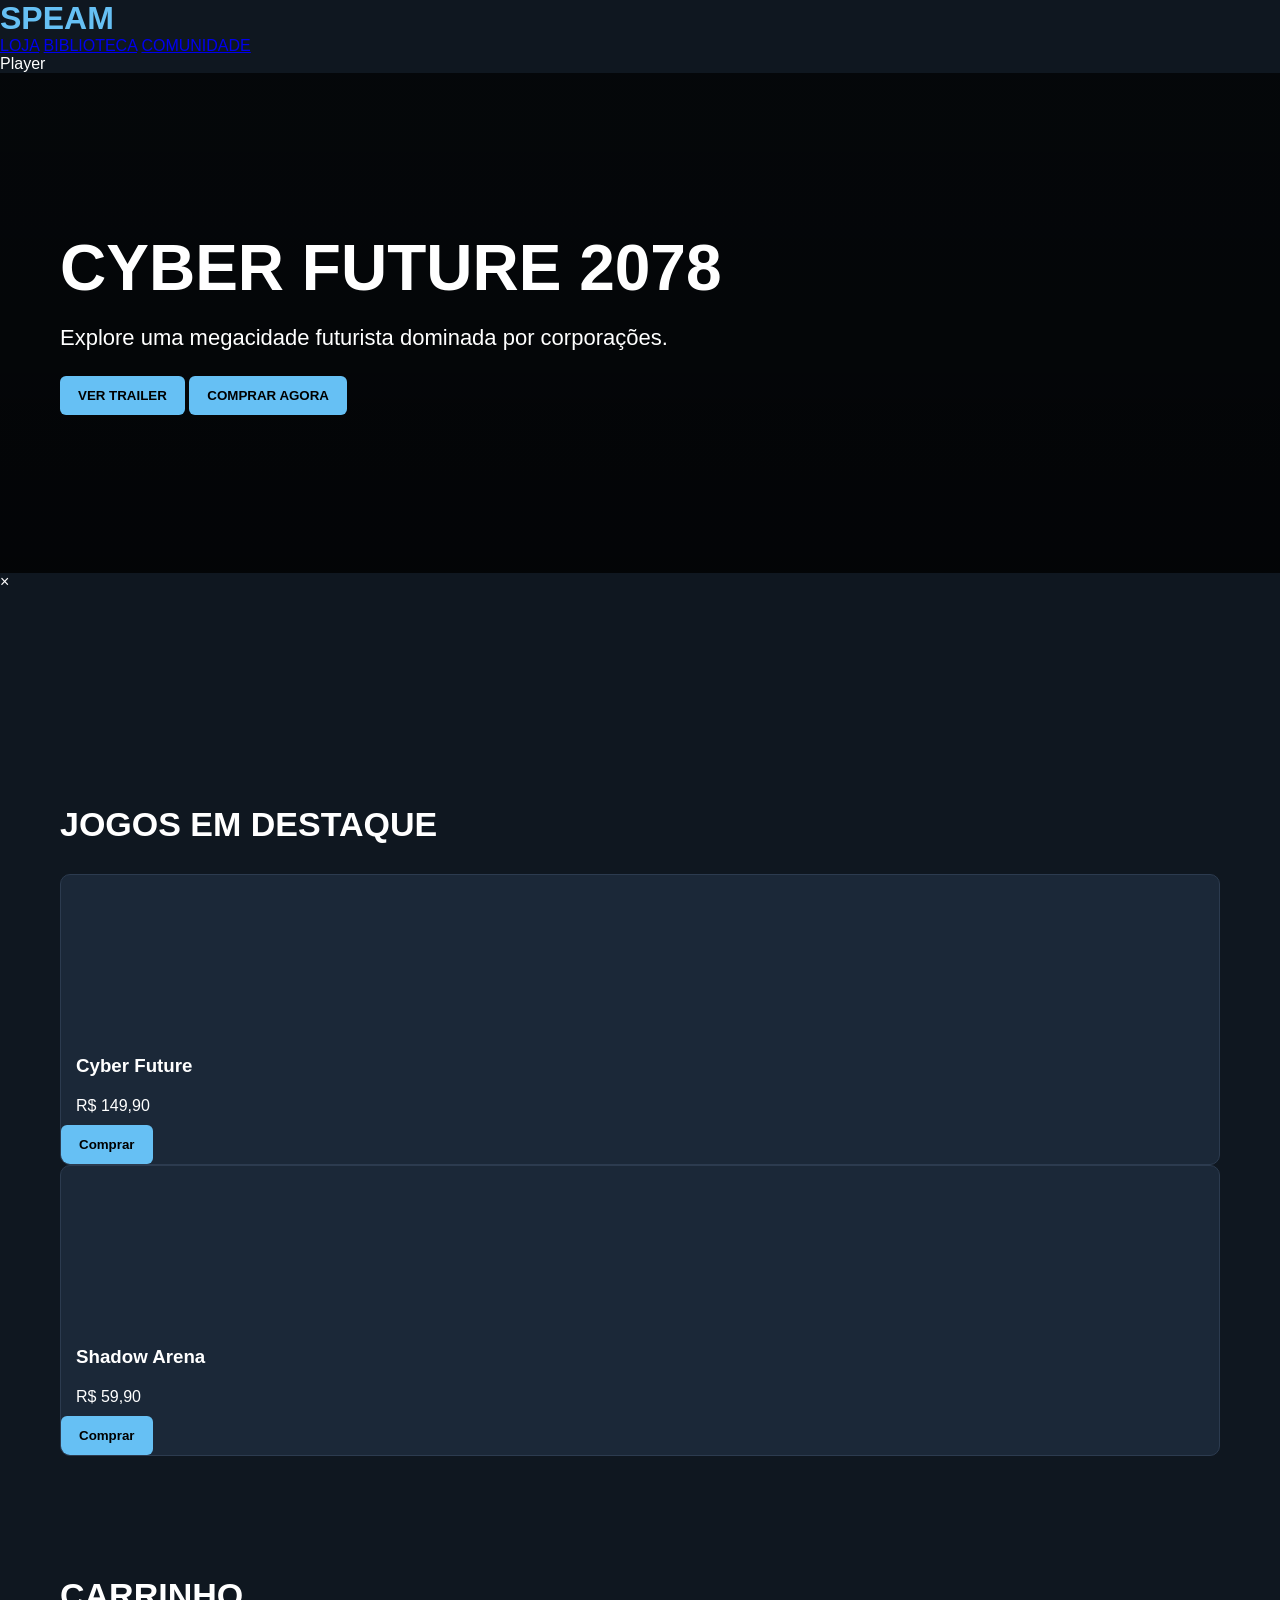
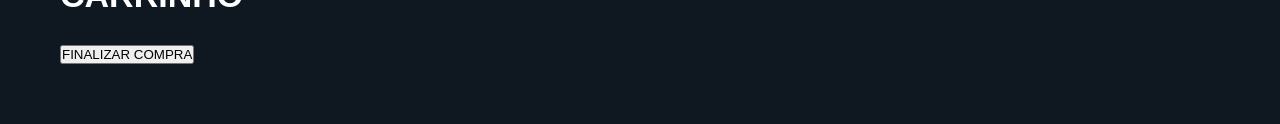
<file: index.html>
<!DOCTYPE html>
<html lang="pt-br">
<head>
<meta charset="UTF-8">
<meta name="viewport" content="width=device-width, initial-scale=1.0">
<title>SPEAM+</title>
<link rel="stylesheet" href="style.css">
</head>
<body>

<div class="topbar">
  <div class="logo">SPEAM</div>

  <div class="menu">
    <a href="#">LOJA</a>
    <a href="#">BIBLIOTECA</a>
    <a href="#">COMUNIDADE</a>
  </div>

  <div class="profile">
    <span id="user">Player</span>
  </div>
</div>

<section class="hero">
  <div class="hero-overlay"></div>

  <div class="hero-content">
    <h1>CYBER FUTURE 2078</h1>

    <p>
      Explore uma megacidade futurista dominada por corporações.
    </p>

    <div class="hero-buttons">
      <button onclick="watchTrailer()">VER TRAILER</button>
      <button onclick="buyNow()">COMPRAR AGORA</button>
    </div>
  </div>
</section>

<div id="trailerModal" class="modal">
  <div class="modal-content">
    <span class="close" onclick="closeTrailer()">×</span>

    <iframe
      id="trailerFrame"
      width="100%"
      height="100%"
      src=""
      title="Trailer"
      frameborder="0"
      allowfullscreen>
    </iframe>
  </div>
</div>

<section class="section">
  <h2>JOGOS EM DESTAQUE</h2>

  <div class="grid">

    <div class="card">
      <div class="thumb t1"></div>

      <div class="card-content">
        <h3>Cyber Future</h3>
        <p>R$ 149,90</p>

        <button onclick="buyGame('Cyber Future')">
          Comprar
        </button>
      </div>
    </div>

    <div class="card">
      <div class="thumb t2"></div>

      <div class="card-content">
        <h3>Shadow Arena</h3>
        <p>R$ 59,90</p>

        <button onclick="buyGame('Shadow Arena')">
          Comprar
        </button>
      </div>
    </div>

  </div>
</section>

<section class="section">
  <h2>CARRINHO</h2>

  <div id="cart"></div>

  <div class="checkout">
    <button onclick="checkout()">
      FINALIZAR COMPRA
    </button>
  </div>
</section>

<div id="notification"></div>

<script src="script.js"></script>

</body>
</html>
</file>
<file: style.css>
*{
margin:0;
padding:0;
box-sizing:border-box;
font-family:Arial, Helvetica, sans-serif;
}

body{
background:#0f1720;
color:white;
}

header{
display:flex;
justify-content:space-between;
align-items:center;
padding:20px 40px;
background:#171d25;
position:sticky;
top:0;
z-index:100;
border-bottom:1px solid #2c3b4f;
}

.logo{
font-size:32px;
font-weight:bold;
color:#66c0f4;
}

nav{
display:flex;
gap:25px;
}

nav a{
text-decoration:none;
color:#c7d5e0;
transition:.3s;
}

nav a:hover{
color:#66c0f4;
}

.profile-mini{
display:flex;
align-items:center;
gap:10px;
}

.avatar{
width:40px;
height:40px;
border-radius:50%;
background:linear-gradient(135deg,#66c0f4,#1b2838);
}

.avatar.large{
width:90px;
height:90px;
}

.hero{
height:500px;
display:flex;
align-items:center;
padding:60px;
background:linear-gradient(rgba(0,0,0,.7),rgba(0,0,0,.8)),
url('https://images.unsplash.com/photo-1542751371-adc38448a05e?q=80&w=1400&auto=format&fit=crop') center/cover;
}

.hero h1{
font-size:64px;
margin-bottom:20px;
}

.hero p{
font-size:22px;
margin-bottom:25px;
}

.hero button,
.card button{
background:#66c0f4;
border:none;
padding:12px 18px;
font-weight:bold;
cursor:pointer;
border-radius:6px;
}

.section{
padding:60px;
}

.section h2{
margin-bottom:30px;
font-size:34px;
}

.games{
display:grid;
grid-template-columns:repeat(auto-fit,minmax(260px,1fr));
gap:25px;
}

.card{
background:#1b2838;
border:1px solid #2c3b4f;
border-radius:10px;
overflow:hidden;
transition:.3s;
}

.card:hover{
transform:translateY(-5px);
}

.thumb{
height:170px;
}

.one{background:linear-gradient(135deg,#00c6ff,#0072ff);}
.two{background:linear-gradient(135deg,#7f00ff,#e100ff);}
.three{background:linear-gradient(135deg,#ff512f,#dd2476);}

.card h3,.card p{
padding:10px 15px;
}

.buttons{
display:flex;
gap:10px;
padding:15px;
}

#libraryList{
display:grid;
gap:15px;
}

.library-item{
background:#1b2838;
padding:20px;
border-radius:8px;
display:flex;
justify-content:space-between;
align-items:center;
}

.download-box{
background:#1b2838;
padding:25px;
border-radius:10px;
}

.progress{
width:100%;
height:25px;
background:#0d1117;
border-radius:50px;
margin-top:20px;
overflow:hidden;
}

#progressBar{
width:0%;
height:100%;
background:#66c0f4;
transition:.2s;
}

.community-post{
background:#1b2838;
padding:20px;
margin-bottom:15px;
border-radius:10px;
}

.profile-box{
display:flex;
gap:20px;
align-items:center;
background:#1b2838;
padding:30px;
border-radius:10px;
}

#notification{
position:fixed;
right:20px;
bottom:20px;
background:#66c0f4;
color:black;
padding:15px 20px;
border-radius:8px;
display:none;
font-weight:bold;
}

.login-screen{
position:fixed;
inset:0;
background:#0b1118;
display:flex;
align-items:center;
justify-content:center;
z-index:9999;
}

.login-box{
background:#171d25;
padding:40px;
border-radius:12px;
display:flex;
flex-direction:column;
gap:15px;
width:300px;
}

.login-box input{
padding:12px;
background:#0f1720;
border:none;
color:white;
}

.login-box button{
padding:12px;
background:#66c0f4;
border:none;
font-weight:bold;
cursor:pointer;
}

@media(max-width:900px){
.hero h1{
font-size:42px;
}

header{
flex-direction:column;
gap:20px;
}
}
</file>
